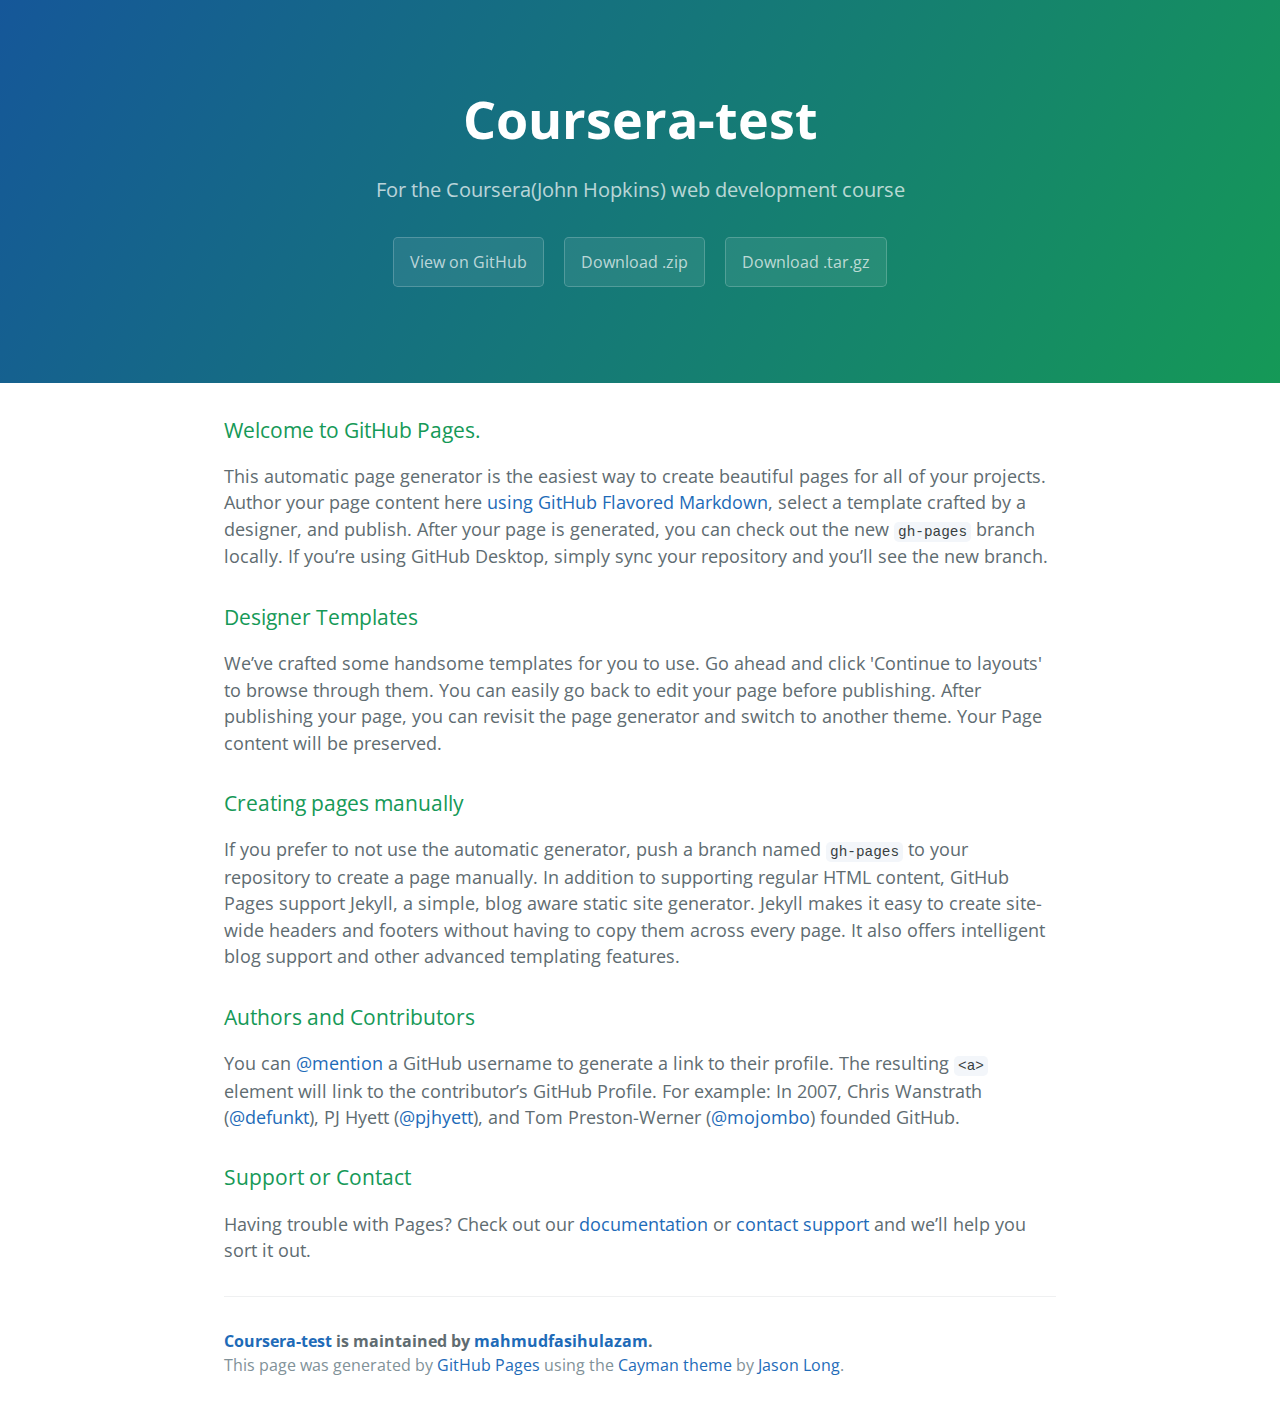
<file: index.html>
<!DOCTYPE html>
<html lang="en-us">
  <head>
    <meta charset="UTF-8">
    <title>Coursera-test by mahmudfasihulazam</title>
    <meta name="viewport" content="width=device-width, initial-scale=1">
    <link rel="stylesheet" type="text/css" href="stylesheets/normalize.css" media="screen">
    <link href='https://fonts.googleapis.com/css?family=Open+Sans:400,700' rel='stylesheet' type='text/css'>
    <link rel="stylesheet" type="text/css" href="stylesheets/stylesheet.css" media="screen">
    <link rel="stylesheet" type="text/css" href="stylesheets/github-light.css" media="screen">
  </head>
  <body>
    <section class="page-header">
      <h1 class="project-name">Coursera-test</h1>
      <h2 class="project-tagline">For the Coursera(John Hopkins) web development course</h2>
      <a href="https://github.com/mahmudfasihulazam/coursera-test" class="btn">View on GitHub</a>
      <a href="https://github.com/mahmudfasihulazam/coursera-test/zipball/master" class="btn">Download .zip</a>
      <a href="https://github.com/mahmudfasihulazam/coursera-test/tarball/master" class="btn">Download .tar.gz</a>
    </section>

    <section class="main-content">
      <h3>
<a id="welcome-to-github-pages" class="anchor" href="#welcome-to-github-pages" aria-hidden="true"><span aria-hidden="true" class="octicon octicon-link"></span></a>Welcome to GitHub Pages.</h3>

<p>This automatic page generator is the easiest way to create beautiful pages for all of your projects. Author your page content here <a href="https://guides.github.com/features/mastering-markdown/">using GitHub Flavored Markdown</a>, select a template crafted by a designer, and publish. After your page is generated, you can check out the new <code>gh-pages</code> branch locally. If you’re using GitHub Desktop, simply sync your repository and you’ll see the new branch.</p>

<h3>
<a id="designer-templates" class="anchor" href="#designer-templates" aria-hidden="true"><span aria-hidden="true" class="octicon octicon-link"></span></a>Designer Templates</h3>

<p>We’ve crafted some handsome templates for you to use. Go ahead and click 'Continue to layouts' to browse through them. You can easily go back to edit your page before publishing. After publishing your page, you can revisit the page generator and switch to another theme. Your Page content will be preserved.</p>

<h3>
<a id="creating-pages-manually" class="anchor" href="#creating-pages-manually" aria-hidden="true"><span aria-hidden="true" class="octicon octicon-link"></span></a>Creating pages manually</h3>

<p>If you prefer to not use the automatic generator, push a branch named <code>gh-pages</code> to your repository to create a page manually. In addition to supporting regular HTML content, GitHub Pages support Jekyll, a simple, blog aware static site generator. Jekyll makes it easy to create site-wide headers and footers without having to copy them across every page. It also offers intelligent blog support and other advanced templating features.</p>

<h3>
<a id="authors-and-contributors" class="anchor" href="#authors-and-contributors" aria-hidden="true"><span aria-hidden="true" class="octicon octicon-link"></span></a>Authors and Contributors</h3>

<p>You can <a href="https://help.github.com/articles/basic-writing-and-formatting-syntax/#mentioning-users-and-teams" class="user-mention">@mention</a> a GitHub username to generate a link to their profile. The resulting <code>&lt;a&gt;</code> element will link to the contributor’s GitHub Profile. For example: In 2007, Chris Wanstrath (<a href="https://github.com/defunkt" class="user-mention">@defunkt</a>), PJ Hyett (<a href="https://github.com/pjhyett" class="user-mention">@pjhyett</a>), and Tom Preston-Werner (<a href="https://github.com/mojombo" class="user-mention">@mojombo</a>) founded GitHub.</p>

<h3>
<a id="support-or-contact" class="anchor" href="#support-or-contact" aria-hidden="true"><span aria-hidden="true" class="octicon octicon-link"></span></a>Support or Contact</h3>

<p>Having trouble with Pages? Check out our <a href="https://help.github.com/pages">documentation</a> or <a href="https://github.com/contact">contact support</a> and we’ll help you sort it out.</p>

      <footer class="site-footer">
        <span class="site-footer-owner"><a href="https://github.com/mahmudfasihulazam/coursera-test">Coursera-test</a> is maintained by <a href="https://github.com/mahmudfasihulazam">mahmudfasihulazam</a>.</span>

        <span class="site-footer-credits">This page was generated by <a href="https://pages.github.com">GitHub Pages</a> using the <a href="https://github.com/jasonlong/cayman-theme">Cayman theme</a> by <a href="https://twitter.com/jasonlong">Jason Long</a>.</span>
      </footer>

    </section>

  
  </body>
</html>
</file>
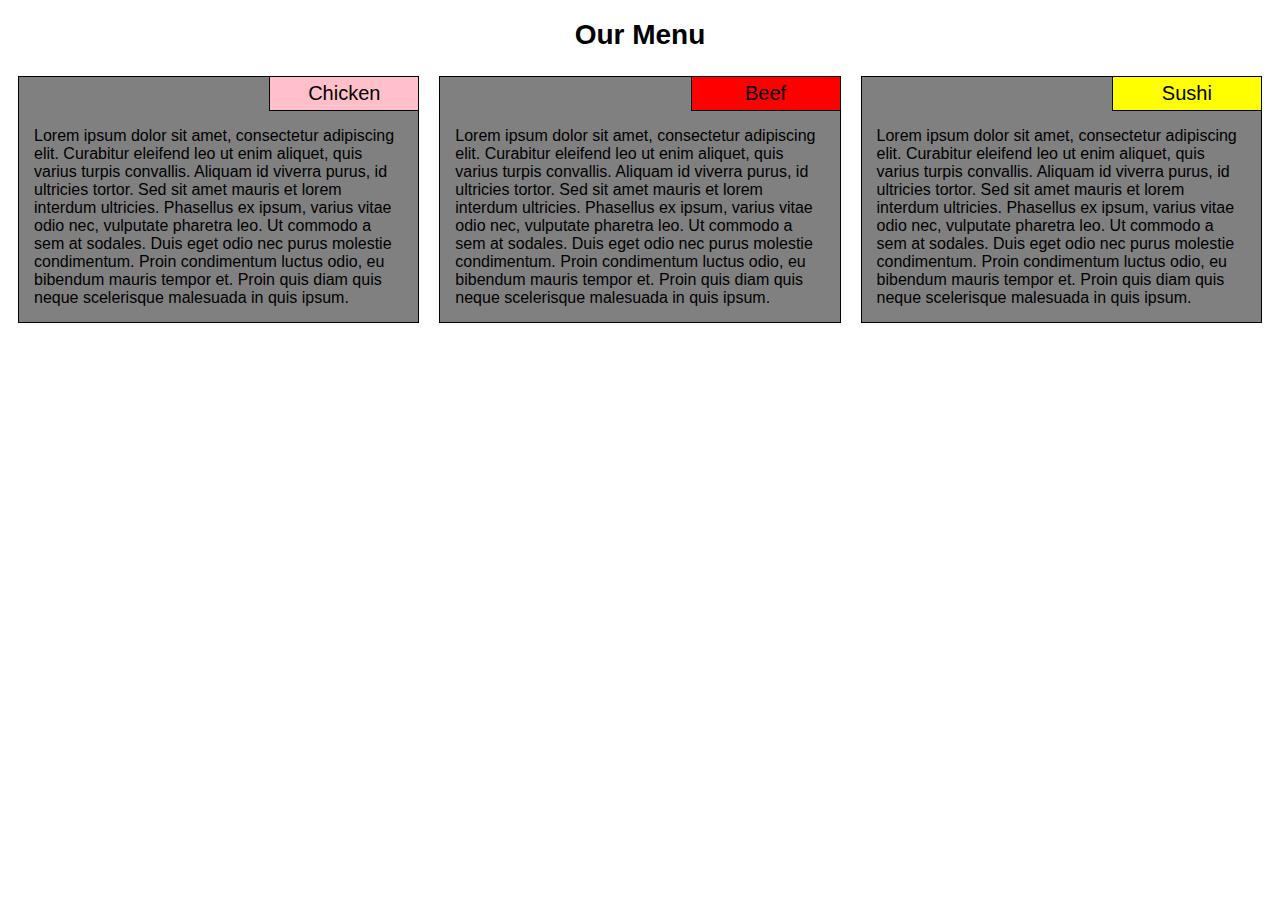
<file: module_2_solution/index.html>
<!DOCTYPE html>
<html>
<head>
	<title>Module 2 Solution</title>
	<meta charset="utf-8">
	<meta name="viewport" content="width=device-width, initial-scale=1">
	<link rel="stylesheet" type="text/css" href="css/mod_2_soln_styles.css">
</head>
<body>
	<h1>Our Menu</h1>
	<div class="gridCell" id="gridCell1">
		<section>
			<span class="title" id="title1">Chicken</span>
			<p class="bodyText" id="bt1">Lorem ipsum dolor sit amet, consectetur adipiscing elit. Curabitur eleifend leo ut enim aliquet, quis varius turpis convallis. Aliquam id viverra purus, id ultricies tortor. Sed sit amet mauris et lorem interdum ultricies. Phasellus ex ipsum, varius vitae odio nec, vulputate pharetra leo. Ut commodo a sem at sodales. Duis eget odio nec purus molestie condimentum. Proin condimentum luctus odio, eu bibendum mauris tempor et. Proin quis diam quis neque scelerisque malesuada in quis ipsum.</p>
		</section>
	</div>
	<div class="gridCell" id="gridCell2">
		<section>
			<span class="title" id="title2">Beef</span>
			<p class="bodyText" id="bt2">Lorem ipsum dolor sit amet, consectetur adipiscing elit. Curabitur eleifend leo ut enim aliquet, quis varius turpis convallis. Aliquam id viverra purus, id ultricies tortor. Sed sit amet mauris et lorem interdum ultricies. Phasellus ex ipsum, varius vitae odio nec, vulputate pharetra leo. Ut commodo a sem at sodales. Duis eget odio nec purus molestie condimentum. Proin condimentum luctus odio, eu bibendum mauris tempor et. Proin quis diam quis neque scelerisque malesuada in quis ipsum.</p>
		</section>
	</div>
	<div class="gridCell" id="gridCell3">
		<section>
			<span class="title" id="title3">Sushi</span>
			<p class="bodyText" id="bt3">Lorem ipsum dolor sit amet, consectetur adipiscing elit. Curabitur eleifend leo ut enim aliquet, quis varius turpis convallis. Aliquam id viverra purus, id ultricies tortor. Sed sit amet mauris et lorem interdum ultricies. Phasellus ex ipsum, varius vitae odio nec, vulputate pharetra leo. Ut commodo a sem at sodales. Duis eget odio nec purus molestie condimentum. Proin condimentum luctus odio, eu bibendum mauris tempor et. Proin quis diam quis neque scelerisque malesuada in quis ipsum.</p>
		</section>
	</div>
</body>
</html>
</file>
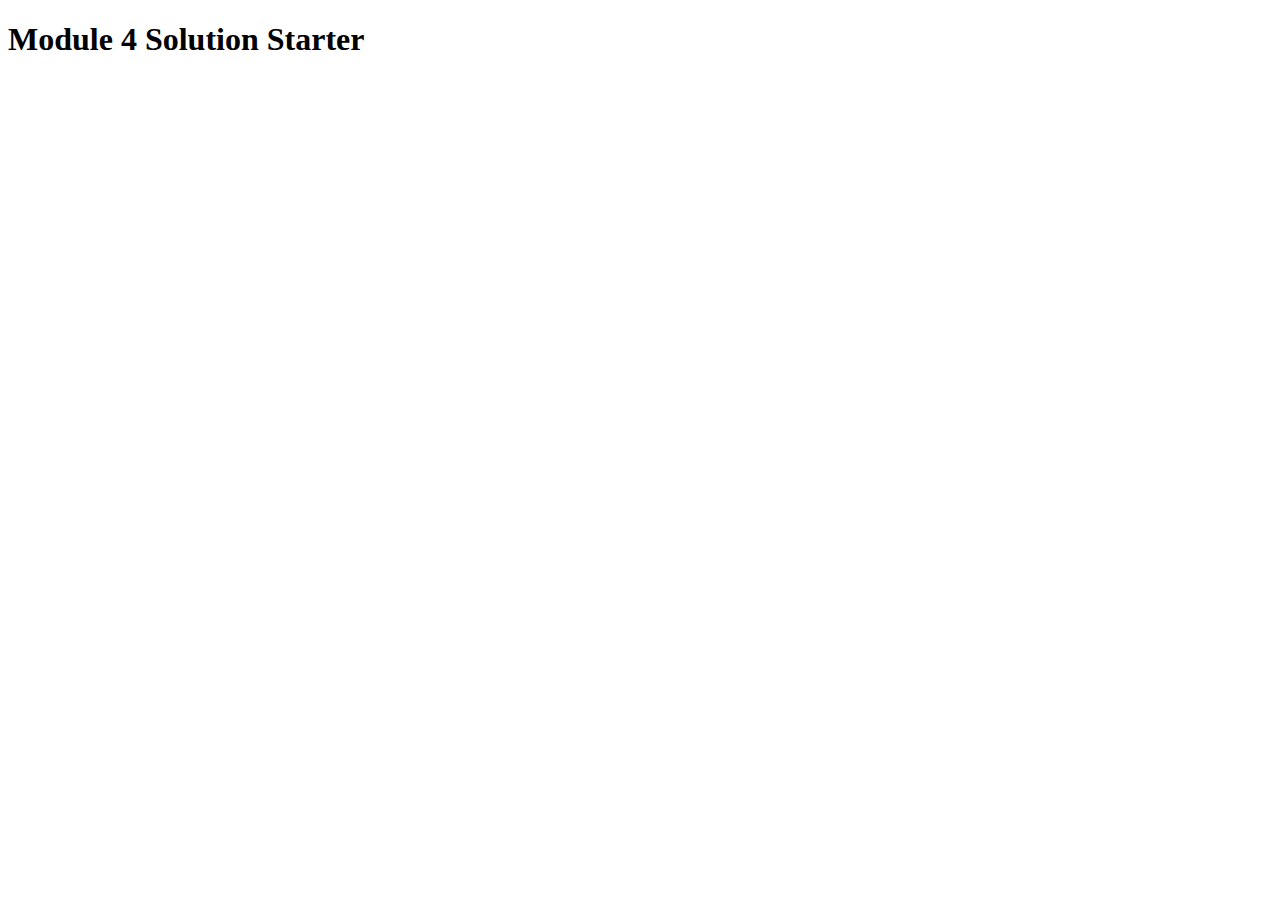
<file: module_4_solution/index.html>
<!DOCTYPE html>
<html>
<head>
  <meta charset="utf-8">
  <title>Module 4 Solution Starter</title>
  <script>
    var names = []; // DO NOT REMOVE
  </script>
  <script src="SpeakHello.js"></script>
  <script src="SpeakGoodBye.js"></script>
  <script src="script.js"></script>
</head>
<body>
  <h1>Module 4 Solution Starter</h1>
</body>
</html>
</file>
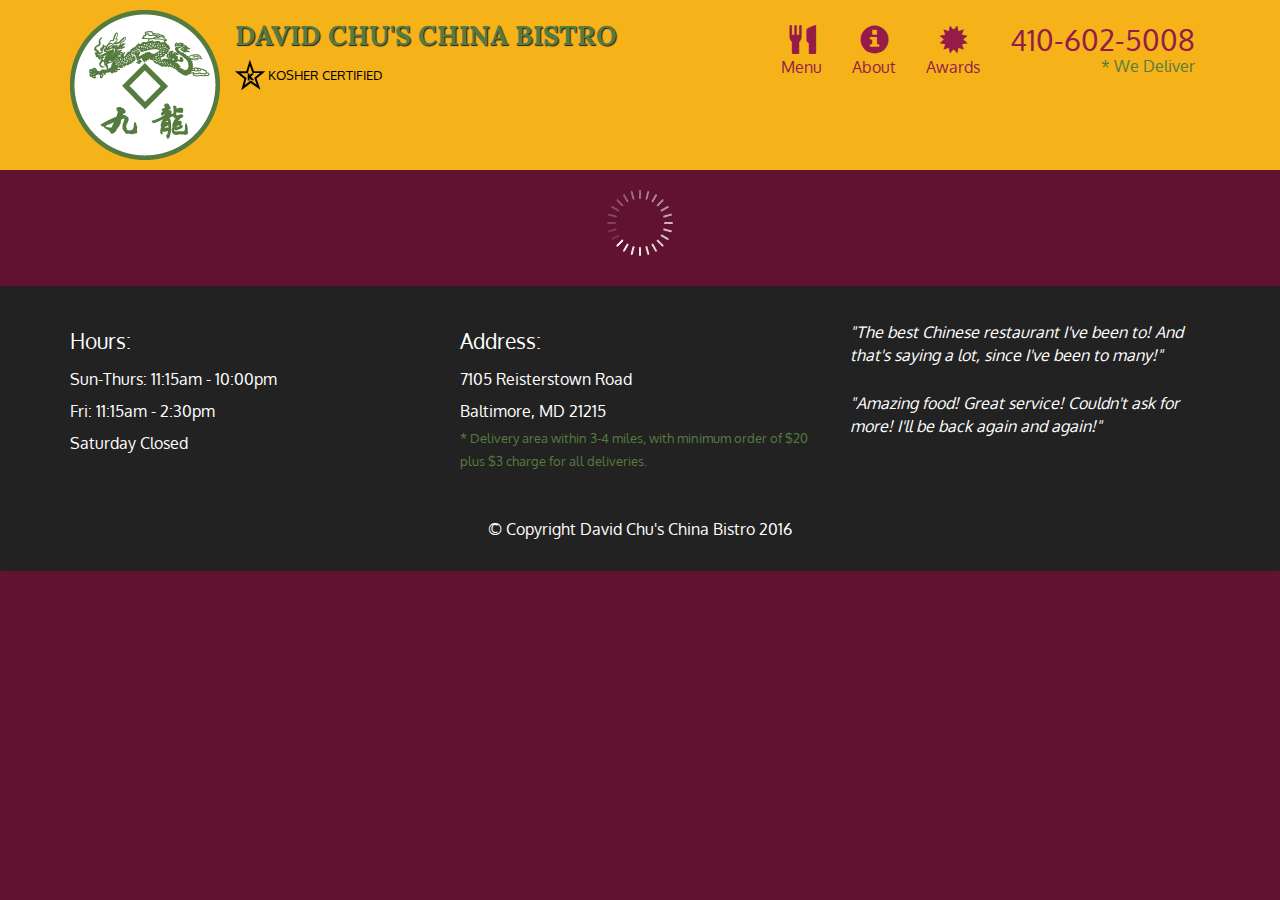
<file: module_5_solution/index.html>
<!doctype html>
<html lang="en">
  <head>
    <meta charset="utf-8">
    <meta http-equiv="X-UA-Compatible" content="IE=edge">
    <meta name="viewport" content="width=device-width, initial-scale=1">
    <title>David Chu's China Bistro</title>
    <link rel="stylesheet" href="css/bootstrap.min.css">
    <link rel="stylesheet" href="css/styles.css">
    <link href='https://fonts.googleapis.com/css?family=Oxygen:400,300,700' rel='stylesheet' type='text/css'>
    <link href='https://fonts.googleapis.com/css?family=Lora' rel='stylesheet' type='text/css'>
  </head>
<body>
  <header>
    <nav id="header-nav" class="navbar navbar-default">
      <div class="container">
        <div class="navbar-header">
          <a href="index.html" class="pull-left visible-md visible-lg">
            <div id="logo-img" alt="Logo image"></div>
          </a>

          <div class="navbar-brand">
            <a href="index.html"><h1>David Chu's China Bistro</h1></a>
            <p>
              <img src="images/star-k-logo.png" alt="Kosher certification">
              <span>Kosher Certified</span>
            </p>
          </div>

          <button id="navbarToggle" type="button" class="navbar-toggle collapsed" data-toggle="collapse" data-target="#collapsable-nav" aria-expanded="false">
            <span class="sr-only">Toggle navigation</span>
            <span class="icon-bar"></span>
            <span class="icon-bar"></span>
            <span class="icon-bar"></span>
          </button>
        </div>
        
        <div id="collapsable-nav" class="collapse navbar-collapse">
           <ul id="nav-list" class="nav navbar-nav navbar-right">
            <li id="navHomeButton" class="visible-xs active">
              <a href="index.html">
                <span class="glyphicon glyphicon-home"></span> Home</a>
            </li>
            <li id="navMenuButton">
              <a href="#" onclick="$dc.loadMenuCategories();">
                <span class="glyphicon glyphicon-cutlery"></span><br class="hidden-xs"> Menu</a>
            </li>
            <li>
              <a href="#">
                <span class="glyphicon glyphicon-info-sign"></span><br class="hidden-xs"> About</a>
            </li>
            <li>
              <a href="#">
                <span class="glyphicon glyphicon-certificate"></span><br class="hidden-xs"> Awards</a>
            </li>
            <li id="phone" class="hidden-xs">
              <a href="tel:410-602-5008">
                <span>410-602-5008</span></a><div>* We Deliver</div>
            </li>
          </ul><!-- #nav-list -->
        </div><!-- .collapse .navbar-collapse -->
      </div><!-- .container -->
    </nav><!-- #header-nav -->
  </header>

  <div id="call-btn" class="visible-xs">
    <a class="btn" href="tel:410-602-5008">
    <span class="glyphicon glyphicon-earphone"></span>
    410-602-5008
    </a>
  </div>
  <div id="xs-deliver" class="text-center visible-xs">* We Deliver</div>

  <div id="main-content" class="container"></div>

  <footer class="panel-footer">
    <div class="container">
      <div class="row">
        <section id="hours" class="col-sm-4">
          <span>Hours:</span><br>
          Sun-Thurs: 11:15am - 10:00pm<br>
          Fri: 11:15am - 2:30pm<br>
          Saturday Closed
          <hr class="visible-xs">
        </section>
        <section id="address" class="col-sm-4">
          <span>Address:</span><br>
          7105 Reisterstown Road<br>
          Baltimore, MD 21215
          <p>* Delivery area within 3-4 miles, with minimum order of $20 plus $3 charge for all deliveries.</p>
          <hr class="visible-xs">
        </section>
        <section id="testimonials" class="col-sm-4">
          <p>"The best Chinese restaurant I've been to! And that's saying a lot, since I've been to many!"</p>
          <p>"Amazing food! Great service! Couldn't ask for more! I'll be back again and again!"</p>
        </section>
      </div>
      <div class="text-center">&copy; Copyright David Chu's China Bistro 2016</div>
    </div>
  </footer>

  <!-- jQuery (Bootstrap JS plugins depend on it) -->
  <script src="js/jquery-2.1.4.min.js"></script>
  <script src="js/bootstrap.min.js"></script>
  <script src="js/ajax-utils.js"></script>
  <script src="js/script.js"></script>
</body>
</html>
</file>
<file: stylesheets/stylesheet.css>
* {
  box-sizing: border-box; }

body {
  padding: 0;
  margin: 0;
  font-family: "Open Sans", "Helvetica Neue", Helvetica, Arial, sans-serif;
  font-size: 16px;
  line-height: 1.5;
  color: #606c71; }

a {
  color: #1e6bb8;
  text-decoration: none; }
  a:hover {
    text-decoration: underline; }

.btn {
  display: inline-block;
  margin-bottom: 1rem;
  color: rgba(255, 255, 255, 0.7);
  background-color: rgba(255, 255, 255, 0.08);
  border-color: rgba(255, 255, 255, 0.2);
  border-style: solid;
  border-width: 1px;
  border-radius: 0.3rem;
  transition: color 0.2s, background-color 0.2s, border-color 0.2s; }
  .btn + .btn {
    margin-left: 1rem; }

.btn:hover {
  color: rgba(255, 255, 255, 0.8);
  text-decoration: none;
  background-color: rgba(255, 255, 255, 0.2);
  border-color: rgba(255, 255, 255, 0.3); }

@media screen and (min-width: 64em) {
  .btn {
    padding: 0.75rem 1rem; } }

@media screen and (min-width: 42em) and (max-width: 64em) {
  .btn {
    padding: 0.6rem 0.9rem;
    font-size: 0.9rem; } }

@media screen and (max-width: 42em) {
  .btn {
    display: block;
    width: 100%;
    padding: 0.75rem;
    font-size: 0.9rem; }
    .btn + .btn {
      margin-top: 1rem;
      margin-left: 0; } }

.page-header {
  color: #fff;
  text-align: center;
  background-color: #159957;
  background-image: linear-gradient(120deg, #155799, #159957); }

@media screen and (min-width: 64em) {
  .page-header {
    padding: 5rem 6rem; } }

@media screen and (min-width: 42em) and (max-width: 64em) {
  .page-header {
    padding: 3rem 4rem; } }

@media screen and (max-width: 42em) {
  .page-header {
    padding: 2rem 1rem; } }

.project-name {
  margin-top: 0;
  margin-bottom: 0.1rem; }

@media screen and (min-width: 64em) {
  .project-name {
    font-size: 3.25rem; } }

@media screen and (min-width: 42em) and (max-width: 64em) {
  .project-name {
    font-size: 2.25rem; } }

@media screen and (max-width: 42em) {
  .project-name {
    font-size: 1.75rem; } }

.project-tagline {
  margin-bottom: 2rem;
  font-weight: normal;
  opacity: 0.7; }

@media screen and (min-width: 64em) {
  .project-tagline {
    font-size: 1.25rem; } }

@media screen and (min-width: 42em) and (max-width: 64em) {
  .project-tagline {
    font-size: 1.15rem; } }

@media screen and (max-width: 42em) {
  .project-tagline {
    font-size: 1rem; } }

.main-content :first-child {
  margin-top: 0; }
.main-content img {
  max-width: 100%; }
.main-content h1, .main-content h2, .main-content h3, .main-content h4, .main-content h5, .main-content h6 {
  margin-top: 2rem;
  margin-bottom: 1rem;
  font-weight: normal;
  color: #159957; }
.main-content p {
  margin-bottom: 1em; }
.main-content code {
  padding: 2px 4px;
  font-family: Consolas, "Liberation Mono", Menlo, Courier, monospace;
  font-size: 0.9rem;
  color: #383e41;
  background-color: #f3f6fa;
  border-radius: 0.3rem; }
.main-content pre {
  padding: 0.8rem;
  margin-top: 0;
  margin-bottom: 1rem;
  font: 1rem Consolas, "Liberation Mono", Menlo, Courier, monospace;
  color: #567482;
  word-wrap: normal;
  background-color: #f3f6fa;
  border: solid 1px #dce6f0;
  border-radius: 0.3rem; }
  .main-content pre > code {
    padding: 0;
    margin: 0;
    font-size: 0.9rem;
    color: #567482;
    word-break: normal;
    white-space: pre;
    background: transparent;
    border: 0; }
.main-content .highlight {
  margin-bottom: 1rem; }
  .main-content .highlight pre {
    margin-bottom: 0;
    word-break: normal; }
.main-content .highlight pre, .main-content pre {
  padding: 0.8rem;
  overflow: auto;
  font-size: 0.9rem;
  line-height: 1.45;
  border-radius: 0.3rem; }
.main-content pre code, .main-content pre tt {
  display: inline;
  max-width: initial;
  padding: 0;
  margin: 0;
  overflow: initial;
  line-height: inherit;
  word-wrap: normal;
  background-color: transparent;
  border: 0; }
  .main-content pre code:before, .main-content pre code:after, .main-content pre tt:before, .main-content pre tt:after {
    content: normal; }
.main-content ul, .main-content ol {
  margin-top: 0; }
.main-content blockquote {
  padding: 0 1rem;
  margin-left: 0;
  color: #819198;
  border-left: 0.3rem solid #dce6f0; }
  .main-content blockquote > :first-child {
    margin-top: 0; }
  .main-content blockquote > :last-child {
    margin-bottom: 0; }
.main-content table {
  display: block;
  width: 100%;
  overflow: auto;
  word-break: normal;
  word-break: keep-all; }
  .main-content table th {
    font-weight: bold; }
  .main-content table th, .main-content table td {
    padding: 0.5rem 1rem;
    border: 1px solid #e9ebec; }
.main-content dl {
  padding: 0; }
  .main-content dl dt {
    padding: 0;
    margin-top: 1rem;
    font-size: 1rem;
    font-weight: bold; }
  .main-content dl dd {
    padding: 0;
    margin-bottom: 1rem; }
.main-content hr {
  height: 2px;
  padding: 0;
  margin: 1rem 0;
  background-color: #eff0f1;
  border: 0; }

@media screen and (min-width: 64em) {
  .main-content {
    max-width: 64rem;
    padding: 2rem 6rem;
    margin: 0 auto;
    font-size: 1.1rem; } }

@media screen and (min-width: 42em) and (max-width: 64em) {
  .main-content {
    padding: 2rem 4rem;
    font-size: 1.1rem; } }

@media screen and (max-width: 42em) {
  .main-content {
    padding: 2rem 1rem;
    font-size: 1rem; } }

.site-footer {
  padding-top: 2rem;
  margin-top: 2rem;
  border-top: solid 1px #eff0f1; }

.site-footer-owner {
  display: block;
  font-weight: bold; }

.site-footer-credits {
  color: #819198; }

@media screen and (min-width: 64em) {
  .site-footer {
    font-size: 1rem; } }

@media screen and (min-width: 42em) and (max-width: 64em) {
  .site-footer {
    font-size: 1rem; } }

@media screen and (max-width: 42em) {
  .site-footer {
    font-size: 0.9rem; } }
</file>
<file: stylesheets/github-light.css>
/*
The MIT License (MIT)

Copyright (c) 2015 GitHub, Inc.

Permission is hereby granted, free of charge, to any person obtaining a copy
of this software and associated documentation files (the "Software"), to deal
in the Software without restriction, including without limitation the rights
to use, copy, modify, merge, publish, distribute, sublicense, and/or sell
copies of the Software, and to permit persons to whom the Software is
furnished to do so, subject to the following conditions:

The above copyright notice and this permission notice shall be included in all
copies or substantial portions of the Software.

THE SOFTWARE IS PROVIDED "AS IS", WITHOUT WARRANTY OF ANY KIND, EXPRESS OR
IMPLIED, INCLUDING BUT NOT LIMITED TO THE WARRANTIES OF MERCHANTABILITY,
FITNESS FOR A PARTICULAR PURPOSE AND NONINFRINGEMENT. IN NO EVENT SHALL THE
AUTHORS OR COPYRIGHT HOLDERS BE LIABLE FOR ANY CLAIM, DAMAGES OR OTHER
LIABILITY, WHETHER IN AN ACTION OF CONTRACT, TORT OR OTHERWISE, ARISING FROM,
OUT OF OR IN CONNECTION WITH THE SOFTWARE OR THE USE OR OTHER DEALINGS IN THE
SOFTWARE.

*/

.pl-c /* comment */ {
  color: #969896;
}

.pl-c1      /* constant, markup.raw, meta.diff.header, meta.module-reference, meta.property-name, support, support.constant, support.variable, variable.other.constant */,
.pl-s .pl-v /* string variable */ {
  color: #0086b3;
}

.pl-e  /* entity */,
.pl-en /* entity.name */ {
  color: #795da3;
}

.pl-s .pl-s1 /* string source */,
.pl-smi      /* storage.modifier.import, storage.modifier.package, storage.type.java, variable.other, variable.parameter.function */ {
  color: #333;
}

.pl-ent /* entity.name.tag */ {
  color: #63a35c;
}

.pl-k /* keyword, storage, storage.type */ {
  color: #a71d5d;
}

.pl-pds              /* punctuation.definition.string, string.regexp.character-class */,
.pl-s                /* string */,
.pl-s .pl-pse .pl-s1 /* string punctuation.section.embedded source */,
.pl-sr               /* string.regexp */,
.pl-sr .pl-cce       /* string.regexp constant.character.escape */,
.pl-sr .pl-sra       /* string.regexp string.regexp.arbitrary-repitition */,
.pl-sr .pl-sre       /* string.regexp source.ruby.embedded */ {
  color: #183691;
}

.pl-v /* variable */ {
  color: #ed6a43;
}

.pl-id /* invalid.deprecated */ {
  color: #b52a1d;
}

.pl-ii /* invalid.illegal */ {
  background-color: #b52a1d;
  color: #f8f8f8;
}

.pl-sr .pl-cce /* string.regexp constant.character.escape */ {
  color: #63a35c;
  font-weight: bold;
}

.pl-ml /* markup.list */ {
  color: #693a17;
}

.pl-mh        /* markup.heading */,
.pl-mh .pl-en /* markup.heading entity.name */,
.pl-ms        /* meta.separator */ {
  color: #1d3e81;
  font-weight: bold;
}

.pl-mq /* markup.quote */ {
  color: #008080;
}

.pl-mi /* markup.italic */ {
  color: #333;
  font-style: italic;
}

.pl-mb /* markup.bold */ {
  color: #333;
  font-weight: bold;
}

.pl-md /* markup.deleted, meta.diff.header.from-file */ {
  background-color: #ffecec;
  color: #bd2c00;
}

.pl-mi1 /* markup.inserted, meta.diff.header.to-file */ {
  background-color: #eaffea;
  color: #55a532;
}

.pl-mdr /* meta.diff.range */ {
  color: #795da3;
  font-weight: bold;
}

.pl-mo /* meta.output */ {
  color: #1d3e81;
}
</file>
<file: module_2_solution/css/mod_2_soln_styles.css>
/* Base Styles(Phone): */
* {
	box-sizing: border-box;
	font-family: Helvetica, arial, sans-serif;
	text-align: left;
	word-wrap: break-word;
}

h1 {
	font-size: 175%;
	font-weight: bold;
	margin-bottom: 15px;
	text-align: center;
}

.gridCell {
	padding: 10px;
}

section {
	position: relative;
	background: gray;
	border: 1px solid black;
}

.title {
	position: absolute;
	top: -1px;
	right: -1px;
	width: 150px;
	font-size: 125%;
	text-align: center;
	border: 1px solid black;
	padding: 5px;
	margin-bottom: 10px;
}

.bodyText {
	position: relative;
	margin-top: 50px;
	margin-left: 15px;
	margin-right: 15px;
	margin-bottom: 15px;
}

#title1 {
	background: pink;
}

#title2 {
	background: red;
}

#title3 {
	background: yellow;
}

/* Desktop Styles: */
@media (min-width: 992px) {
	.gridCell {
		float: left;
		width: 33.33%
	}
}

/* Tablet Styles: */
@media (min-width: 768px) and (max-width: 991px) {
	.gridCell {
		float: left;
	}
	#gridCell1 {
		width: 50%;
	}
	#gridCell2 {
		width: 50%;
	}
	#gridCell3 {
		width: 100%;
	}
}
</file>
<file: module_5_solution/css/styles.css>
body {
  font-size: 16px;
  color: #fff;
  background-color: #61122f;
  font-family: 'Oxygen', sans-serif;
}

/** HEADER **/
#header-nav {
  background-color: #f6b319;
  border-radius: 0;
  border: 0;
}

#logo-img {
  background: url('../images/restaurant-logo_large.png') no-repeat;
  width: 150px;
  height: 150px;
  margin: 10px 15px 10px 0;
}

.navbar-brand {
  padding-top: 25px;
}
.navbar-brand h1 { /* Restaurant name */
  font-family: 'Lora', serif;
  color: #557c3e;
  font-size: 1.5em;
  text-transform: uppercase;
  font-weight: bold;
  text-shadow: 1px 1px 1px #222;
  margin-top: 0;
  margin-bottom: 0;
  line-height: .75;
}
.navbar-brand a:hover, .navbar-brand a:focus {
  text-decoration: none;
}
.navbar-brand p { /* Kosher cert */
  color: #000;
  text-transform: uppercase;
  font-size: .7em;
  margin-top: 15px;
}
.navbar-brand p span { /* Star-K */
  vertical-align: middle;
}

#nav-list {
  margin-top: 10px;
}
#nav-list a {
  color: #951C49;
  text-align: center;
}
#nav-list a:hover {
  background: #E7E7E7;
}
#nav-list a span {
  font-size: 1.8em;
}

#phone {
  margin-top: 5px;
}
#phone a { /* Phone number */
  text-align: right;
  padding-bottom: 0;
}
#phone div { /* We Deliver */
  color: #557c3e;
  text-align: right;
  padding-right: 15px;
}

.navbar-header button.navbar-toggle, .navbar-header .icon-bar {
  border: 1px solid #61122f;
}
.navbar-header button.navbar-toggle {
  clear: both;
  margin-top: -30px;
}
/* END HEADER */

/* FOOTER */
.panel-footer {
  margin-top: 30px;
  padding-top: 35px;
  padding-bottom: 30px;
  background-color: #222;
  border-top: 0;
}
.panel-footer div.row {
  margin-bottom: 35px;
}
#hours, #address {
  line-height: 2;
}
#hours > span, #address > span {
  font-size: 1.3em;
}
#address p {
  color: #557c3e;
  font-size: .8em;
  line-height: 1.8;
}
#testimonials {
  font-style: italic;
}
#testimonials p:nth-child(2) {
  margin-top: 25px;
}
/* END FOOTER */



/* HOME PAGE */
.container .jumbotron {
  box-shadow: 0 0 50px #3F0C1F;
  border: 2px solid #3F0C1F;
}

#menu-tile, #specials-tile, #map-tile {
  height: 250px;
  width: 100%;
  margin-bottom: 15px;
  position: relative;
  border: 2px solid #3F0C1F;
  overflow: hidden;
}
#menu-tile:hover, #specials-tile:hover, #map-tile:hover {
  box-shadow: 0 1px 5px 1px #cccccc;
}
#menu-tile {
  background: url('../images/menu-tile.jpg') no-repeat;
  background-position: center;
}
#specials-tile {
  background: url('../images/specials-tile.jpg') no-repeat;
  background-position: center;
}
#menu-tile span, #specials-tile span, #map-tile span {
  position: absolute;
  bottom: 0;
  right: 0;
  width: 100%;
  text-align: center;
  font-size: 1.6em;
  text-transform: uppercase;
  background-color: #000;
  color: #fff;
  opacity: .8;
}
/* END HOME PAGE */

/* MENU CATEGORIES PAGE */
.category-tile { 
  position: relative;
  border: 2px solid #3F0C1F;
  overflow: hidden;
  width: 200px;
  height: 200px;
  margin: 0 auto 15px;
}
.category-tile span {
  position: absolute;
  bottom: 0;
  right: 0;
  width: 100%;
  text-align: center;
  font-size: 1.2em;
  text-transform: uppercase;
  background-color: #000;
  color: #fff;
  opacity: .8;
}
.category-tile:hover {
  box-shadow: 0 1px 5px 1px #cccccc;
}

#menu-categories-title + div {
  margin-bottom: 50px;
}
/* END MENU CATEGORIES PAGE */

/* SINGLE CATEGORY PAGE */
.menu-item-tile {
  margin-bottom: 25px;
}
.menu-item-tile hr {
  width: 80%;
}
.menu-item-tile .menu-item-price {
  font-size: 1.1em;
  text-align: right;
  margin-top: -15px;
  margin-right: -15px;
}
.menu-item-tile .menu-item-price span {
  font-size: .6em;
}
.menu-item-photo {
  position: relative;
  border: 2px solid #3F0C1F; 
  overflow: hidden;
  padding: 0;
  margin-right: -15px;
  margin-left: auto;
  margin-bottom: 20px;
  max-width: 250px;
}
.menu-item-photo div {
  position: absolute;
  bottom: 0;
  right: 0;
  width: 80px;
  background-color: #557c3e;
  text-align: center;
}
.menu-item-description {
  padding-right: 30px;
}
h3.menu-item-title {
  margin: 0 0 10px;
}
.menu-item-details {
  font-size: .9em;
  font-style: italic;
}
/* END SINGLE CATEGORY PAGE */


/********** Large devices only **********/
@media (min-width: 1200px) {
  .container .jumbotron {
    background: url('../images/jumbotron_1200.jpg') no-repeat;
    height: 675px;
  }
}

/********** Medium devices only **********/
@media (min-width: 992px) and (max-width: 1199px) {
  /* Header */
  #logo-img {
    background: url('../images/restaurant-logo_medium.png') no-repeat;
    width: 100px;
    height: 100px;
    margin: 5px 5px 5px 0;
  }
  /* End Header */

  /* Home Page */
  .container .jumbotron {
    background: url('../images/jumbotron_992.jpg') no-repeat;
    height: 558px;
  }
  /* End Home Page */
}

/********** Small devices only **********/
@media (min-width: 768px) and (max-width: 991px) {
  /* Home Page */
  .container .jumbotron {
    background: url('../images/jumbotron_768.jpg') no-repeat;
    height: 432px;
  }
  /* End Home Page */
}

/********** Extra small devices only **********/
@media (max-width: 767px) {
  /* Header */
  .navbar-brand {
    padding-top: 10px;
    height: 80px;
  }
  .navbar-brand h1 { /* Restaurant name */
    padding-top: 10px;
    font-size: 5vw; /* 1vw = 1% of viewport width */
  }
  .navbar-brand p { /* Kosher cert */
    font-size: .6em;
    margin-top: 12px;
  }
  .navbar-brand p img { /* Star-K */
    height: 20px;
  }

  #collapsable-nav a { /* Collapsed nav menu text */
    font-size: 1.2em;
  }
  #collapsable-nav a span { /* Collapsed nav menu glyph */
    font-size: 1em;
    margin-right: 5px;
  }

  #call-btn > a {
    font-size: 1.5em;
    display: block;
    margin: 0 20px;
    padding: 10px;
    border: 2px solid #fff;
    background-color: #f6b319;
    color: #951c49;
  }
  #xs-deliver {
    margin-top: 5px;
    font-size: .7em;
    letter-spacing: .1em;
    text-transform: uppercase;
  }
  /* End Header */

  /* Footer */
  .panel-footer section {
    margin-bottom: 30px;
    text-align: center;
  }
  .panel-footer section:nth-child(3) {
    margin-bottom: 0; /* margin already exists on the whole row */
  }
  .panel-footer section hr {
    width: 50%;
  }
  /* End Footer */

  /* Home Page */
  .container .jumbotron {
    margin-top: 30px;
    padding: 0;
  }
  #menu-tile, #specials-tile {
    width: 360px;
    margin: 0 auto 15px;
  }

  .menu-item-photo {
    margin-right: auto;
  }
  .menu-item-tile .menu-item-price {
    text-align: center;
  }
  .menu-item-description {
    text-align: center;;
  }
}


/********** Super extra small devices Only :-) (e.g., iPhone 4) **********/
@media (max-width: 479px) {
  /* Header */
  .navbar-brand h1 { /* Restaurant name */
    padding-top: 5px;
    font-size: 6vw;
  }
  /* End Header */
  
  /* Home page */
  #menu-tile, #specials-tile {
    width: 280px;
    margin: 0 auto 15px;
  }

  .col-xxs-12 {
    position: relative;
    min-height: 1px;
    padding-right: 15px;
    padding-left: 15px;
    float: left;
    width: 100%;
  }
}
</file>
